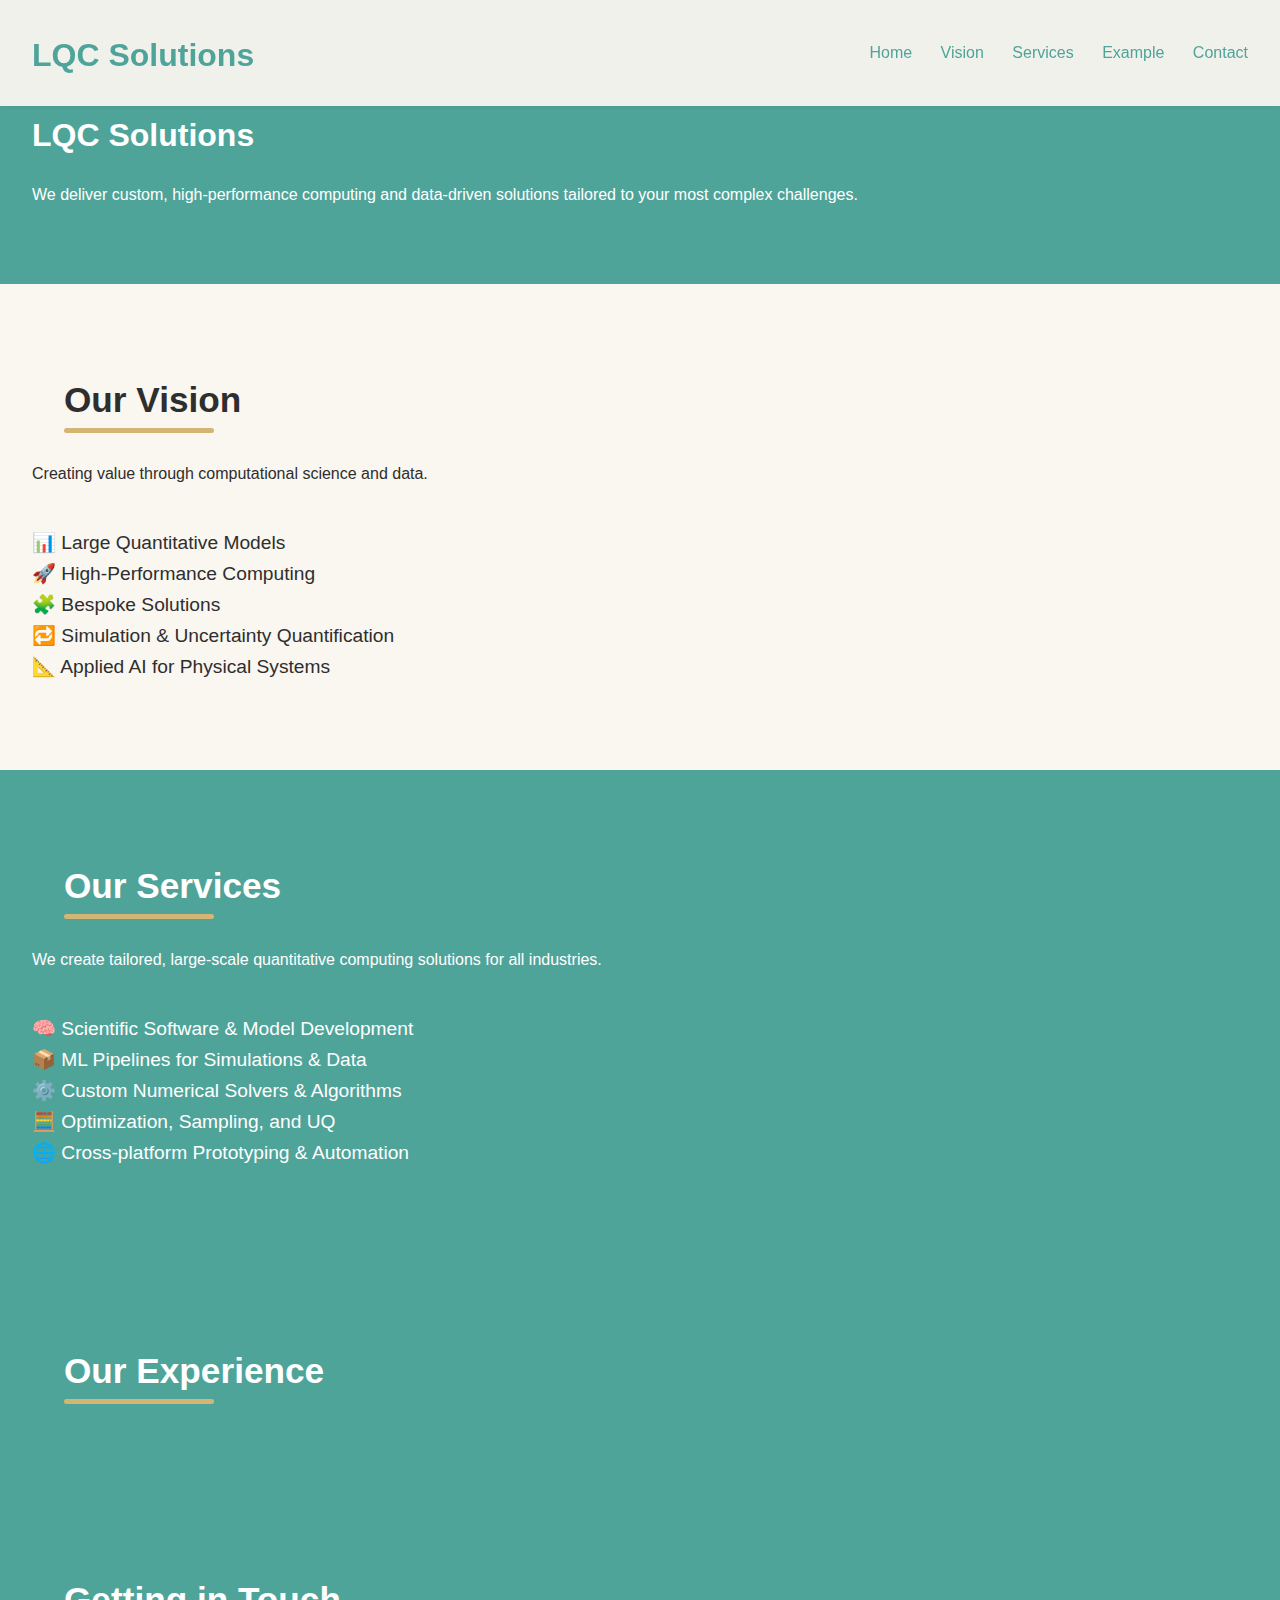
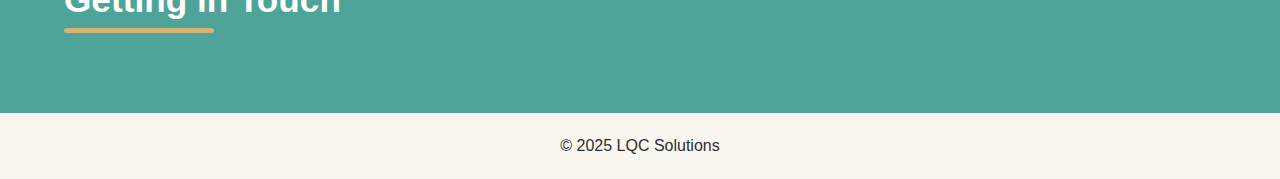
<file: index.html>
<!DOCTYPE html>
<html lang="en">
<head>
  <meta charset="UTF-8" />
  <meta name="viewport" content="width=device-width, initial-scale=1.0" />
  <title>LQC Solutions</title>
  <link rel="stylesheet" href="style.css" />
  <script async src="https://www.googletagmanager.com/gtag/js?id=G-HYR12B0NWT"></script>
  <script>
    window.dataLayer = window.dataLayer || [];
    function gtag(){ dataLayer.push(arguments); }
    gtag('js', new Date());
    gtag('config', 'G-HYR12B0NWT');
  </script>

</head>
<body>
<body>
  <header class="navbar">
    <div class="logo"><h1>LQC Solutions</h1></div>
    <nav>
      <a href="#home">Home</a>
      <a href="#vision">Vision</a>
      <a href="#services">Services</a>
      <a href="#example">Example</a>
      <a href="#contact">Contact</a>
    </nav>
  </header>

  <!-- Panel 1: Mission -->
  <section id="home" class="panel teal">
    <h1>LQC Solutions</h1>
    <p>We deliver custom, high-performance computing and data-driven solutions tailored to your most complex challenges.</p>
  </section>

  <!-- Panel 2: Vision -->
  <section id="vision" class="panel beige">
    <h2 class="panel-title">Our Vision</h2>
    <p>Creating value through computational science and data.</p>
    <ul>
      <li>📊 Large Quantitative Models</li>
      <li>🚀 High-Performance Computing</li>
      <li>🧩 Bespoke Solutions</li>
      <li>🔁 Simulation & Uncertainty Quantification</li>
      <li>📐 Applied AI for Physical Systems</li>
    </ul>
  </section>

  <!-- Panel 3: Services -->
  <section id="services" class="panel teal">
    <h2 class="panel-title">Our Services</h2>
    <p>We create tailored, large-scale quantitative computing solutions for all industries.</p>
    <ul>
      <li>🧠 Scientific Software & Model Development</li>
      <li>📦 ML Pipelines for Simulations & Data</li>
      <li>⚙️ Custom Numerical Solvers & Algorithms</li>
      <li>🧮 Optimization, Sampling, and UQ</li>
      <li>🌐 Cross-platform Prototyping & Automation</li>
    </ul>
  </section>

  <!-- Panel 4: Previous Projects -->
  <section id="services" class="panel teal">
    <h2 class="panel-title">Our Experience</h2>
  </section>

  <!-- Panel 5: How to get in touch -->
  <section id="services" class="panel teal">
    <h2 class="panel-title">Getting in Touch</h2>
  </section>
</body>
</html>

  <footer class="footer">
    <p>© 2025 LQC Solutions</p>
  </footer>
</body>
</html>
</file>
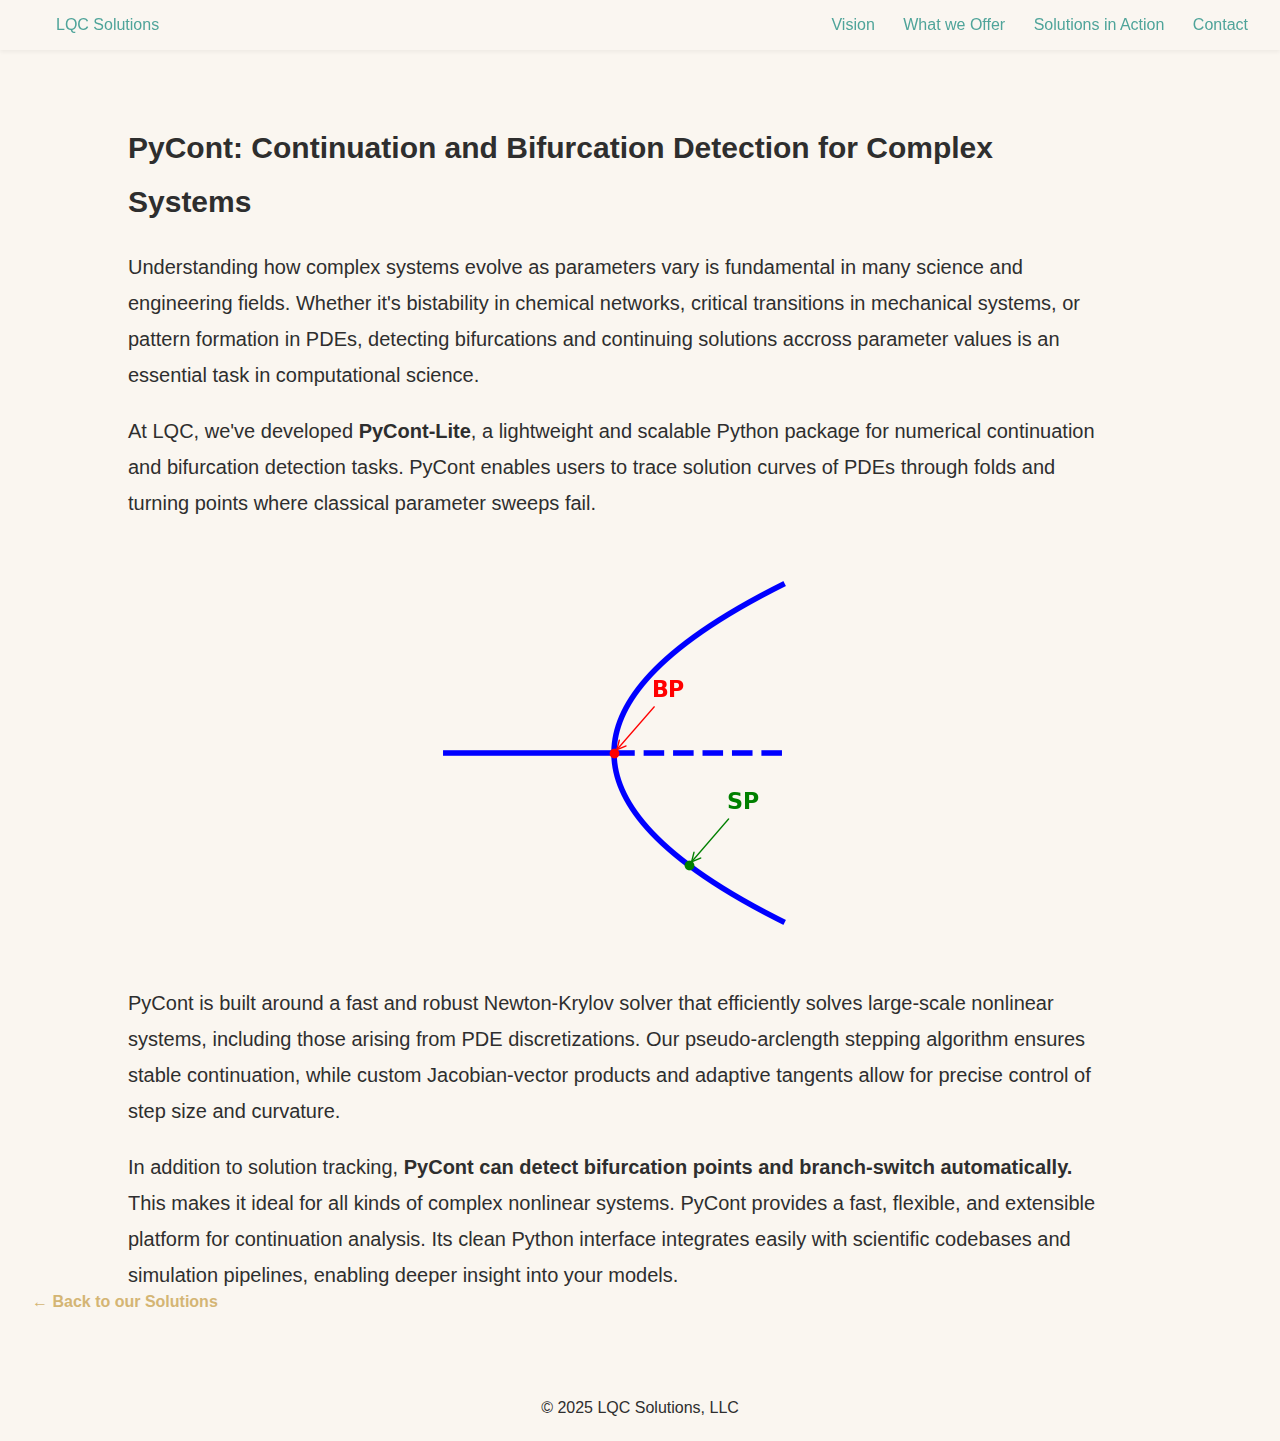
<file: solutions/bifurcation.html>
<!DOCTYPE html>
<html lang="en">
<head>
  <title>LQC Solutions - PyCont-Lite</title>
  <link rel="stylesheet" href="/style.css" />
</head>

<body>
  <script src="/inject-partials.js"></script>
  <div id="navbar-placeholder"></div>

  <section id="pycont" class="panel beige">
  <div class="panel-content">
    <h2>PyCont: Continuation and Bifurcation Detection for Complex Systems</h2>
    <p class="intro-text">Understanding how complex systems evolve as parameters vary is fundamental in many science and engineering fields. Whether it's bistability in chemical networks, critical transitions in mechanical systems, or pattern formation in PDEs, detecting bifurcations and continuing solutions accross parameter values is an essential task in computational science.</p>

    <p class="intro-text">At LQC, we've developed <strong>PyCont-Lite</strong>, a lightweight and scalable Python package for numerical continuation and bifurcation detection tasks. PyCont enables users to trace solution curves of PDEs through folds and turning points where classical parameter sweeps fail.

    <img src="/images/pycont.png"
     alt="Solution branches of the Pitchfork Bifurcation"
     style="display: block; max-width: 100%; margin: 2rem auto;" />

    <p class="intro-text">PyCont is built around a fast and robust Newton-Krylov solver that efficiently solves large-scale nonlinear systems, including those arising from PDE discretizations. Our pseudo-arclength stepping algorithm ensures stable continuation, while custom Jacobian-vector products and adaptive tangents allow for precise control of step size and curvature.</p>

    <p class="intro-text">
      In addition to solution tracking, <strong>PyCont can detect bifurcation points and branch-switch automatically.</strong> This makes it ideal for all kinds of complex nonlinear systems. PyCont provides a fast, flexible, and extensible platform for continuation analysis. Its clean Python interface integrates easily with scientific codebases and simulation pipelines, enabling deeper insight into your models.
    </p>
  </div>

  <div class="back-button-wrapper">
    <a href="/#experience" class="button-link">← Back to our Solutions</a>
  </div>
  </section>

  <footer class="footer">
    <p>© 2025 LQC Solutions, LLC</p>
  </footer>
</body>

</html>
</file>
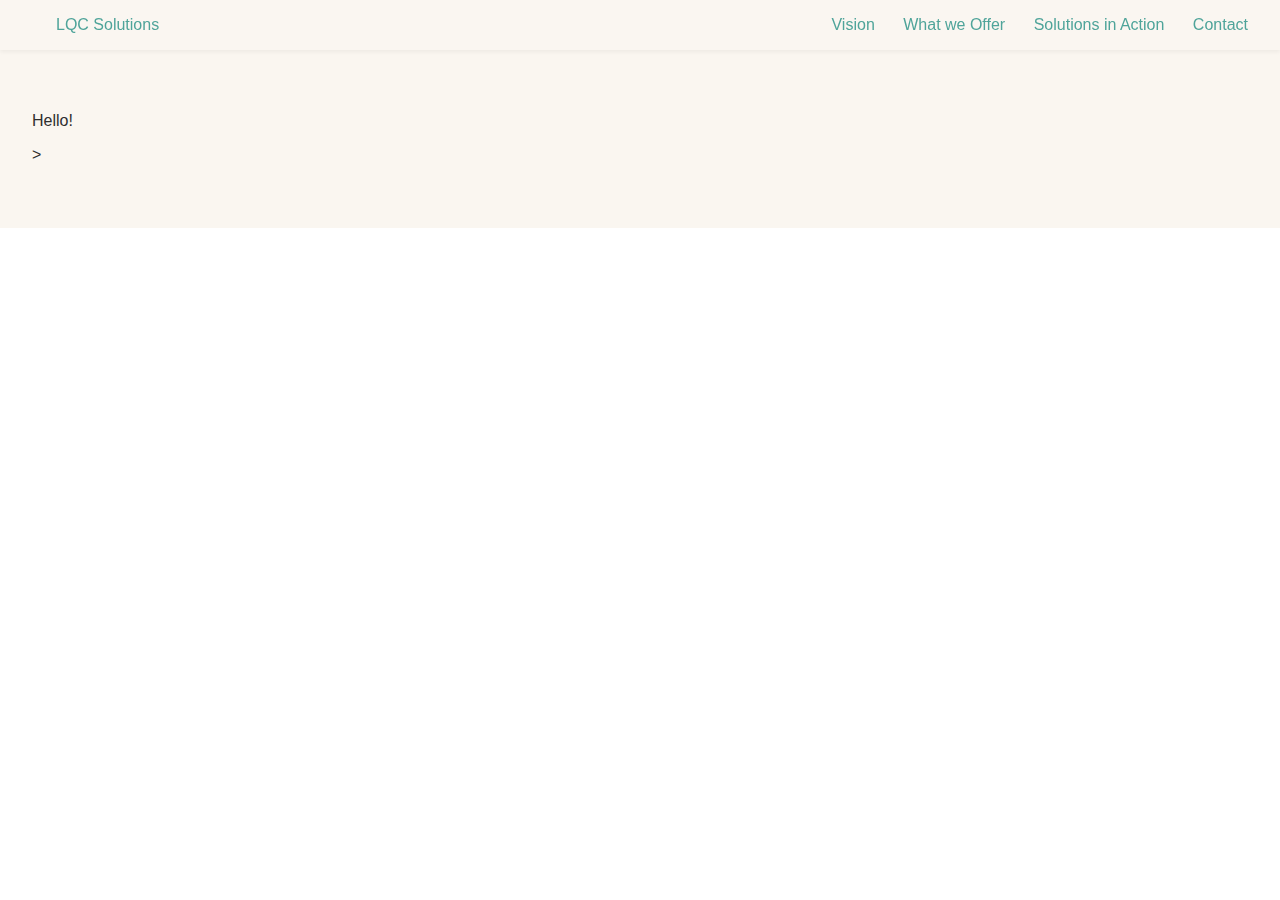
<file: solutions/elasticity.html>
<!DOCTYPE html>
<html lang="en">
<head>
  <title>LQC Solutions - Digital Twin for Linear Elasticity</title>
  <link rel="stylesheet" href="/style.css" />
</head>

<body>
  <script src="/inject-partials.js"></script>
  <div id="navbar-placeholder"></div>

  <section id="home" class="panel beige">
    <p> Hello!</p>>
  </section>

</body>

</html>
</file>
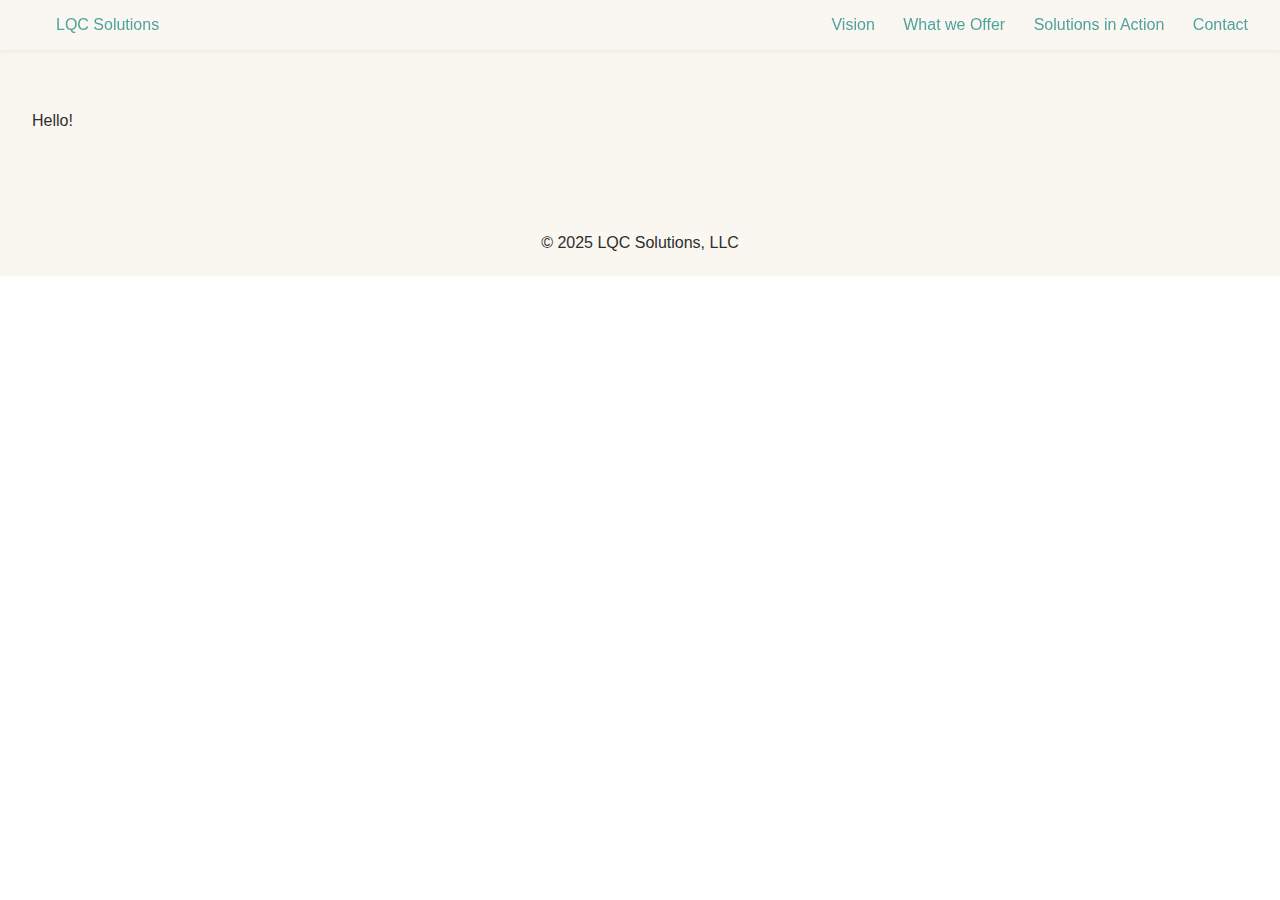
<file: solutions/poisson.html>
<!DOCTYPE html>
<html lang="en">
<head>
  <title>LQC Solutions - Solving the Poisson Equation with CUDA</title>
  <link rel="stylesheet" href="/style.css" />
</head>

<body>
  <script src="/inject-partials.js"></script>
  <div id="navbar-placeholder"></div>

  <section id="home" class="panel beige">
    <p> Hello!</p>
  </section>

  <footer class="footer">
    <p>© 2025 LQC Solutions, LLC</p>
  </footer>
</body>
</html>
</file>
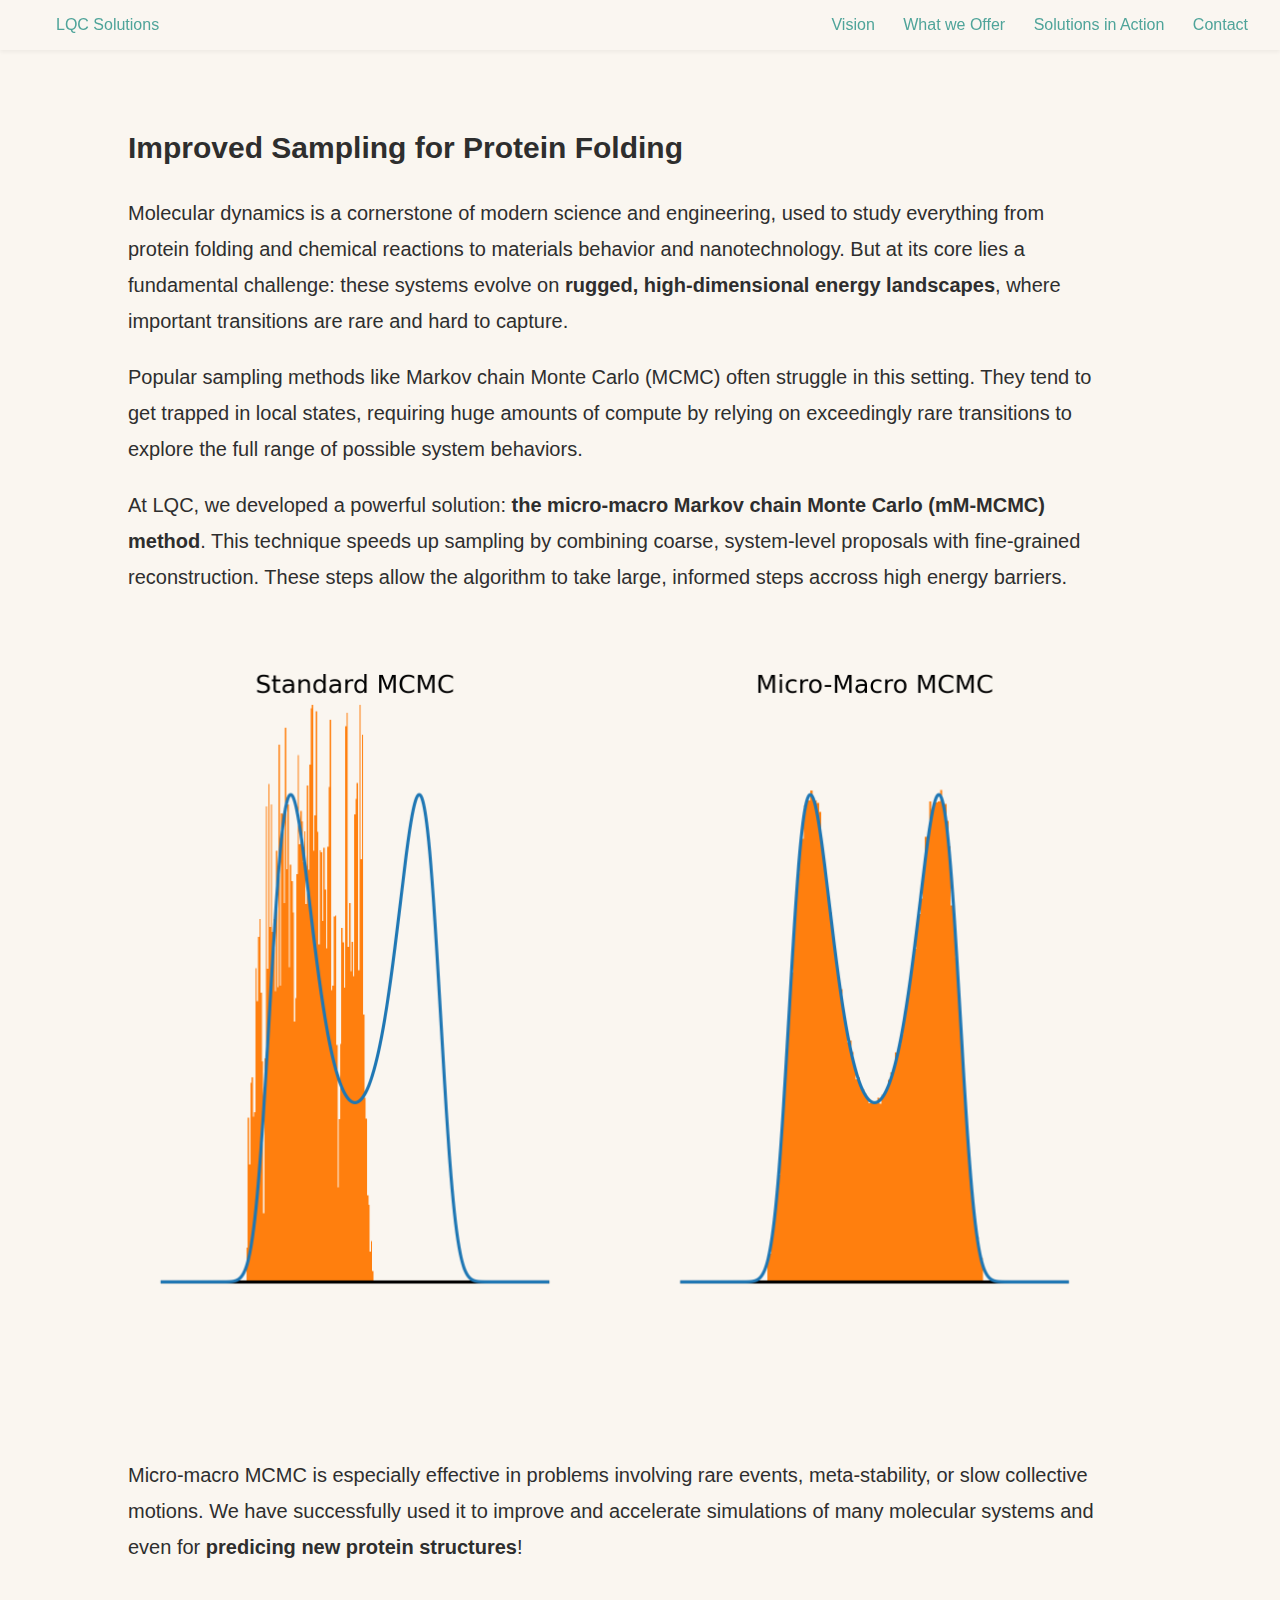
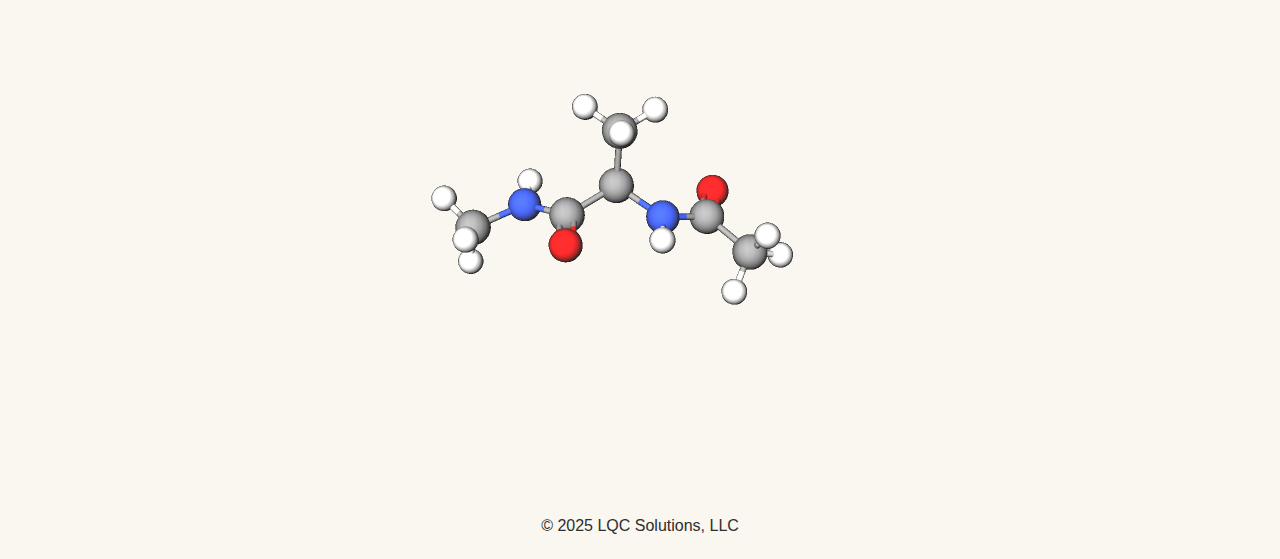
<file: solutions/sampling.html>
<!DOCTYPE html>
<html lang="en">
<head>
  <title>LQC Solutions - Micro-Macro MCMC Sampling</title>
  <link rel="stylesheet" href="/style.css" />
</head>

<body>
  <script src="/inject-partials.js"></script>
  <div id="navbar-placeholder"></div>

  <section id="pycont" class="panel beige">
  <div class="panel-content">
    <h2>Improved Sampling for Protein Folding</h2>
    <p class="intro-text">Molecular dynamics is a cornerstone of modern science and engineering, used to study everything from protein folding and chemical reactions to materials behavior and nanotechnology. But at its core lies a fundamental challenge: these systems evolve on <strong>rugged, high-dimensional energy landscapes</strong>, where important transitions are rare and hard to capture.</p>

    <p class="intro-text">Popular sampling methods like Markov chain Monte Carlo (MCMC) often struggle in this setting. They tend to get trapped in local states, requiring huge amounts of compute by relying on exceedingly rare transitions to explore the full range of possible system behaviors.</p>

    <p class="intro-text">At LQC, we developed a powerful solution: <strong>the micro-macro Markov chain Monte Carlo (mM-MCMC) method</strong>. This technique speeds up sampling by combining coarse, system-level proposals with fine-grained reconstruction. These steps allow the algorithm to take large, informed steps accross high energy barriers.</p>

    <div style="display: flex; justify-content: center; gap: 4rem; margin: 2rem 0;">
    <img src="/images/dists.png"
     alt="Solution branches of the Pitchfork Bifurcatioh"
     style="display: block; max-width: 100%; margin: 2rem auto;" />
    </div>

    <p class="intro-text">Micro-macro MCMC is especially effective in problems involving rare events, meta-stability, or slow collective motions. We have successfully used it to improve and accelerate simulations of many molecular systems and even for <strong>predicing new protein structures</strong>!</p>
  
    <img src="/images/alanine_dipeptide.png"
     alt="New Protein Structure Predictions"
     style="display: block; max-width: 100%; margin: 2rem auto;" />
  </div>
  </section>

  <footer class="footer">
    <p>© 2025 LQC Solutions, LLC</p>
  </footer>
</body>

</html>
</file>
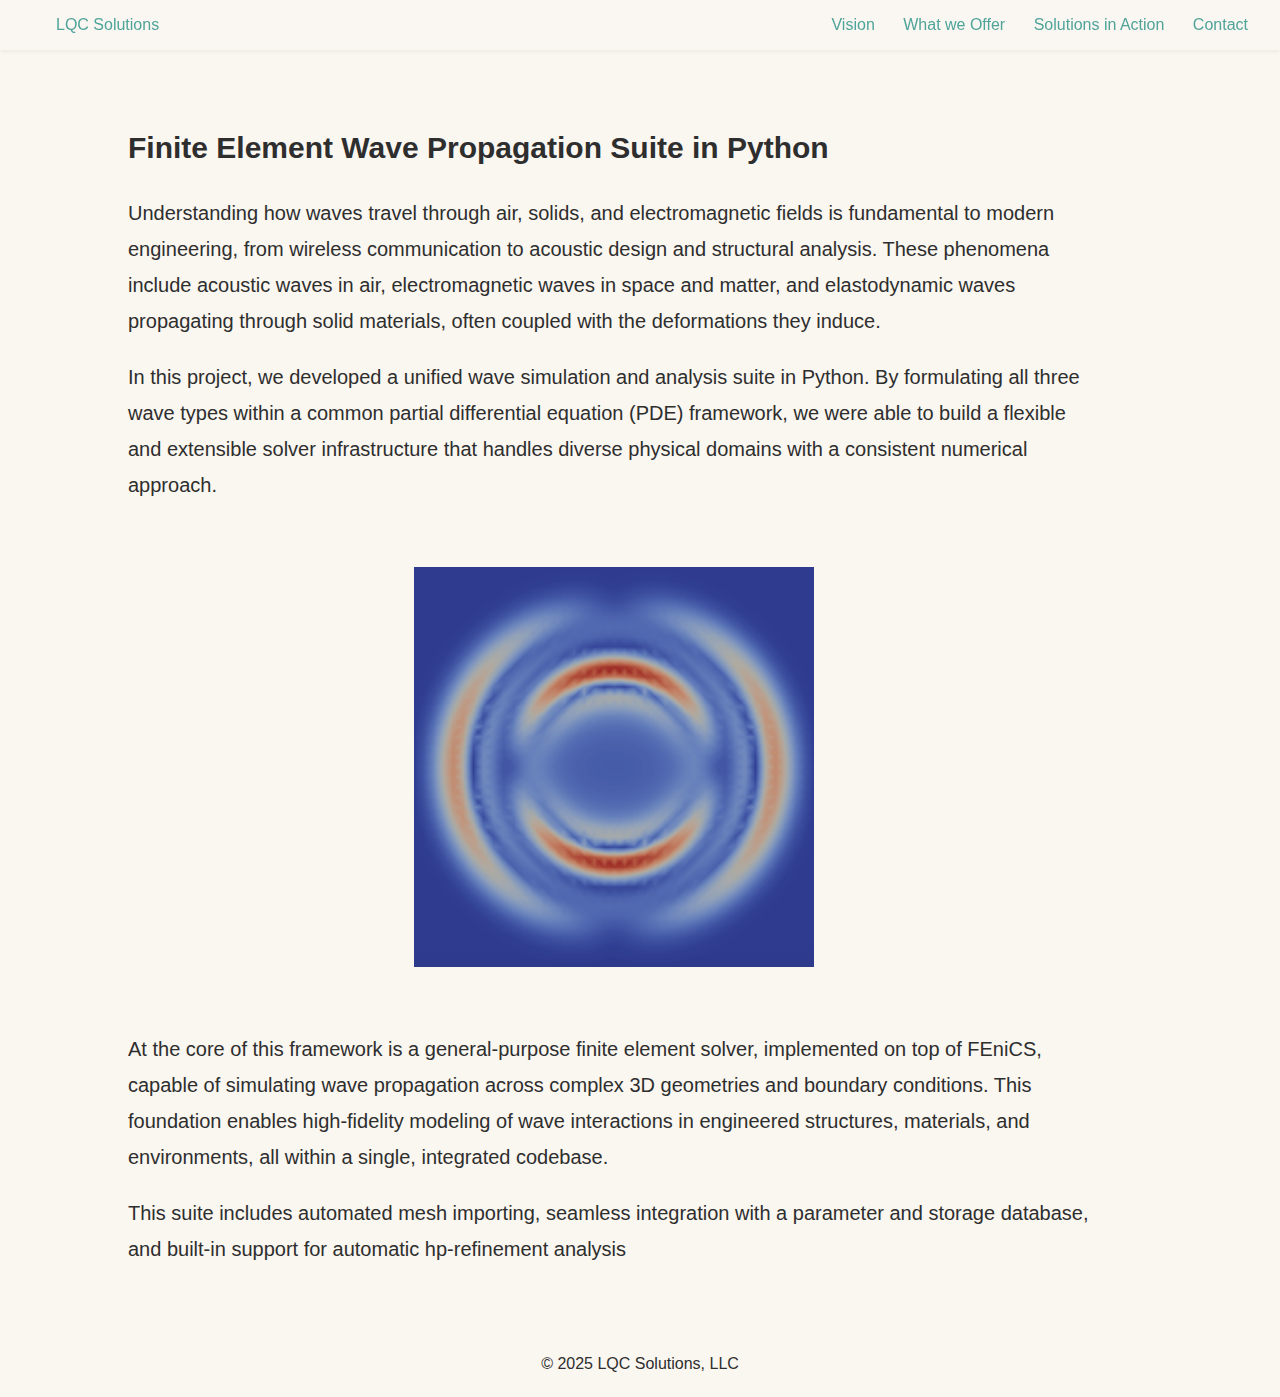
<file: solutions/wave.html>
<!DOCTYPE html>
<html lang="en">
<head>
  <title>LQC Solutions - Wave Propagation Suite</title>
  <link rel="stylesheet" href="/style.css" />
</head>

<body>
  <script src="/inject-partials.js"></script>
  <div id="navbar-placeholder"></div>

  <section id="wave" class="panel beige">
  <div class="panel-content">
    <h2>Finite Element Wave Propagation Suite in Python</h2>
    <p class="intro-text">Understanding how waves travel through air, solids, and electromagnetic fields is fundamental to modern engineering, from wireless communication to acoustic design and structural analysis. These phenomena include acoustic waves in air, electromagnetic waves in space and matter, and elastodynamic waves propagating through solid materials, often coupled with the deformations they induce.</p>

    <p class="intro-text">In this project, we developed a unified wave simulation and analysis suite in Python. By formulating all three wave types within a common partial differential equation (PDE) framework, we were able to build a flexible and extensible solver infrastructure that handles diverse physical domains with a consistent numerical approach.
    </p>

    <div style="display: flex; justify-content: center; gap: 4rem; margin: 2rem 0;">
    <img src="/images/wave.png"
     alt="Accoustic waves through air"
     style="display: block; max-width: 60%; margin: 2rem auto;" />
    </div>
    
    <p class="intro-text">At the core of this framework is a general-purpose finite element solver, implemented on top of FEniCS, capable of simulating wave propagation across complex 3D geometries and boundary conditions. This foundation enables high-fidelity modeling of wave interactions in engineered structures, materials, and environments, all within a single, integrated codebase.</p>

    <p class="intro-text">This suite includes automated mesh importing, seamless integration with a parameter and storage database, and built-in support for automatic hp-refinement analysis
    </p>
  </div>
  </section>

  <footer class="footer">
    <p>© 2025 LQC Solutions, LLC</p>
  </footer>
</body>
</html>
</file>
<file: style.css>
:root {
  --soft-teal: #4FA49A;
  --contrast-teal: rgba(255, 255, 255, 0.12);
  --contrast-teal-light: rgba(255, 255, 255, 0.18);
  --warm-gold: #D4B574;
  --light-beige: #FAF6F0;
  --charcoal: #2E2E2E;
}

* {
  box-sizing: border-box;
  scroll-behavior: smooth;
}

body {
  margin: 0;
  font-family: 'Segoe UI', sans-serif;
  color: var(--charcoal);
}

.navbar {
  position: fixed;
  top: 0;
  width: 100%;
  background: rgba(250, 246, 240, 0.95); /* light beige with transparency */
  display: flex;
  justify-content: space-between;
  align-items: center;
  padding: 1rem 2rem;
  z-index: 10;
  box-shadow: 0 2px 4px rgba(0, 0, 0, 0.05);
}

.logo {
  font-weight: bold;
  color: var(--soft-teal);
}

.navbar a {
  margin-left: 1.5rem;
  text-decoration: none;
  color: var(--soft-teal);
  font-weight: 500;
}

.panel {
  position: relative;
  padding: 6rem 2rem 4rem;
  display: flex;
  flex-direction: column;
  align-items: flex-start;
}

/* Teal panel — white text */
.teal {
  background-color: var(--soft-teal);
  color: white;
}

/* Beige panel — charcoal text */
.beige {
  background-color: var(--light-beige);
  color: var(--charcoal);
}

.panel-content {
  width: 80%;
  margin-left: 6rem;
  font-size: 1.25rem;
  line-height: 1.8;
  text-align: left;
}

.panel-content p {
  margin-bottom: 0.0rem;
}

.panel-title {
  position: static;
  margin: 0 0 2rem 2rem;
  font-size: 2.5rem;
  font-weight: bold;
  color: var(--charcoal);
}

.panel-title::after {
  content: "";
  display: block;
  width: 150px;
  height: 5px;
  background-color: var(--warm-gold);
  margin-top: 0.5rem;
  border-radius: 3px;
}

.highlight {
  display: inline-block;
  position: relative;
}

.highlight::after {
  content: "";
  position: absolute;
  left: 0;
  bottom: 0.0em;
  width: 100%;
  height: 2px;
  background-color: var(--warm-gold);
  border-radius: 1px;
}

.services-wrapper {
  display: flex;
  justify-content: center;
}

.services-list {
  list-style: none;
  padding: 0;
  margin: 2rem 0;
  width: 60vw;   
}

.expandable-item {
  background-color: var(--contrast-teal);
  color: white;
  border-radius: 8px;
  margin: 1rem 0;
  padding: 1rem 1.25rem;
  transition: background-color 0.25s ease, box-shadow 0.25s ease;
  box-shadow: 0 2px 4px rgba(0, 0, 0, 0.05);
  backdrop-filter: blur(4px);
  cursor: pointer;
}

.expandable-item:hover {
  background-color: var(--warm-gold);
  color: white;
  border-radius: 12px;
  box-shadow: 0 0 12px rgba(255, 255, 255, 0.25); /* subtle glow */
}

/* Expanded state (optional color shift) */
.expandable-item.open {
  background-color: rgba(255, 255, 255, 0.15);
}

.expandable-item:not(:last-child) {
  border-bottom: 1px solid rgba(0,0,0,0.05);
}

.item-header {
  display: flex;
  justify-content: space-between;
  font-weight: bold;
  font-size: 1.3rem;
}

.item-content {
  margin-top: 0.5rem;
  font-size: 1.1rem;
  color: white;
  max-height: 0;
  overflow: hidden;
  transition: max-height 0.4s ease, opacity 0.4s ease;
  opacity: 0;
}

.expandable-item.open .item-content {
  display: block;
  max-height: 500px; /* Large enough to fit your content */
  opacity: 1;
}

.plus-sign {
  font-weight: normal;
  margin-left: 0.5rem;
  transition: transform 0.3s ease;
}

.expandable-item.open .plus-sign {
  transform: rotate(45deg);
}

/* Small mods */
.teal .panel-title,
.teal .panel-content {
  color: white;
}

.beige .panel-title,
.beige .panel-content {
  color: var(--charcoal);
}

h1, h2 {
  margin-bottom: 1rem;
}

ul {
  list-style: none;
  padding: 0;
  font-size: 1.2rem;
  margin-top: 1.5rem;
}

ul li {
  margin: 0.5rem 0;
}

a {
  color: var(--warm-gold);
  font-weight: bold;
  text-decoration: none;
}

.mission-punchline {
  font-weight: 700;
  font-size: 1.6rem;
  text-align: center;
  margin: 2rem auto;
  width: fit-content; /* centers only the width of the text */
}

/* Experience Grid Styling */
#projects-grid {
  display: grid;
  grid-template-columns: repeat(auto-fit, minmax(280px, 1fr));
  gap: 1.5rem;
  padding: 2rem;
  max-width: 1200px;
  margin: 0 auto;
}

/* Card Style */
.grid-item {
  background-color: white;
  border-radius: 10px;
  box-shadow: 0 4px 12px rgba(0, 0, 0, 0.07);
  text-align: center;
  padding: 1.5rem;
  color: var(--charcoal);
  text-decoration: none;
  transition: transform 0.2s ease, box-shadow 0.3s ease, background-color 0.3s ease;
}

.grid-item:hover {
  transform: translateY(-5px);
  background-color: var(--warm-gold);
  color: white;
}

/* Image Style */
.grid-item img {
  width: 100%;
  height: auto;
  border-radius: 8px;
  margin-bottom: 1rem;
}

/* Title */
.grid-item h2 {
  font-size: 1.2rem;
  margin-bottom: 0.5rem;
}

/* Description */
.grid-item p {
  font-size: 0.95rem;
  color: #555;
}

.panel-title {
  position: relative;
  margin-left: 2rem;
  margin-bottom: 1rem;
  font-size: 2.2rem;
  font-weight: bold;
  color: var(--charcoal);
}

.contact-panel {
  align-items: center;
  text-align: center;
}

.contact-message {
  font-size: 1.3rem;
  margin-top: 3rem;
  color: var(--charcoal);
  line-height: 1.6;
}

.contact-message a {
  color: var(--warm-gold);
  font-weight: bold;
  text-decoration: none;
}

.contact-message a:hover {
  text-decoration: underline;
}

.contact-logo {
  display: block;
  margin: 4rem auto 2rem auto;
  width: 40vw;
  height: auto;
}

.footer {
  text-align: center;
  padding: 0.5rem 0;
  background-color: var(--light-beige);
  color: var(--charcoal);
}
</file>
